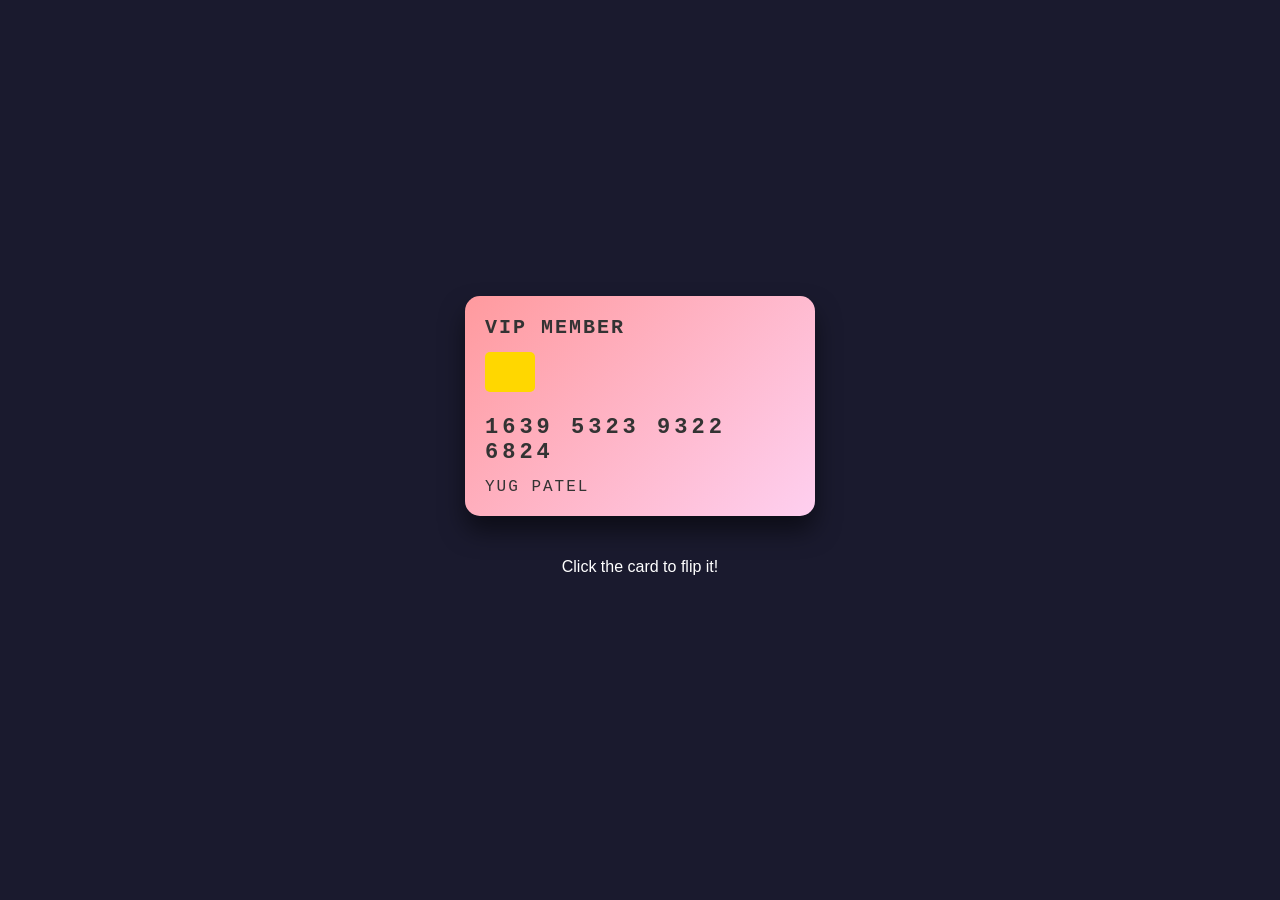
<file: Flip Card/index.html>
<!DOCTYPE html>
<html lang="en">
<head>
    <meta charset="UTF-8">
    <meta name="viewport" content="width=device-width, initial-scale=1.0">
    <title>Awesome Flip Card</title>
    
    <link rel="stylesheet" href="style.css">

</head>
<body>

    <div class="card-container" id="myCard" onclick="flipCard()">
        <div class="card-inner">
            <div class="card-front">
                <h2>VIP MEMBER</h2>
                <div class="chip"></div>
                <h3>1639 5323 9322 6824</h3>
                <p>YUG PATEL</p>
            </div>
            <div class="card-back">
                <div class="magnetic-strip"></div>
                <div class="signature">
                    <span>CVV 121</span>
                </div>
            </div>
        </div>
    </div>
    
    <p class="hint">Click the card to flip it!</p>
    
    <script src="script.js"></script>
    
</body>
</html>
</file>
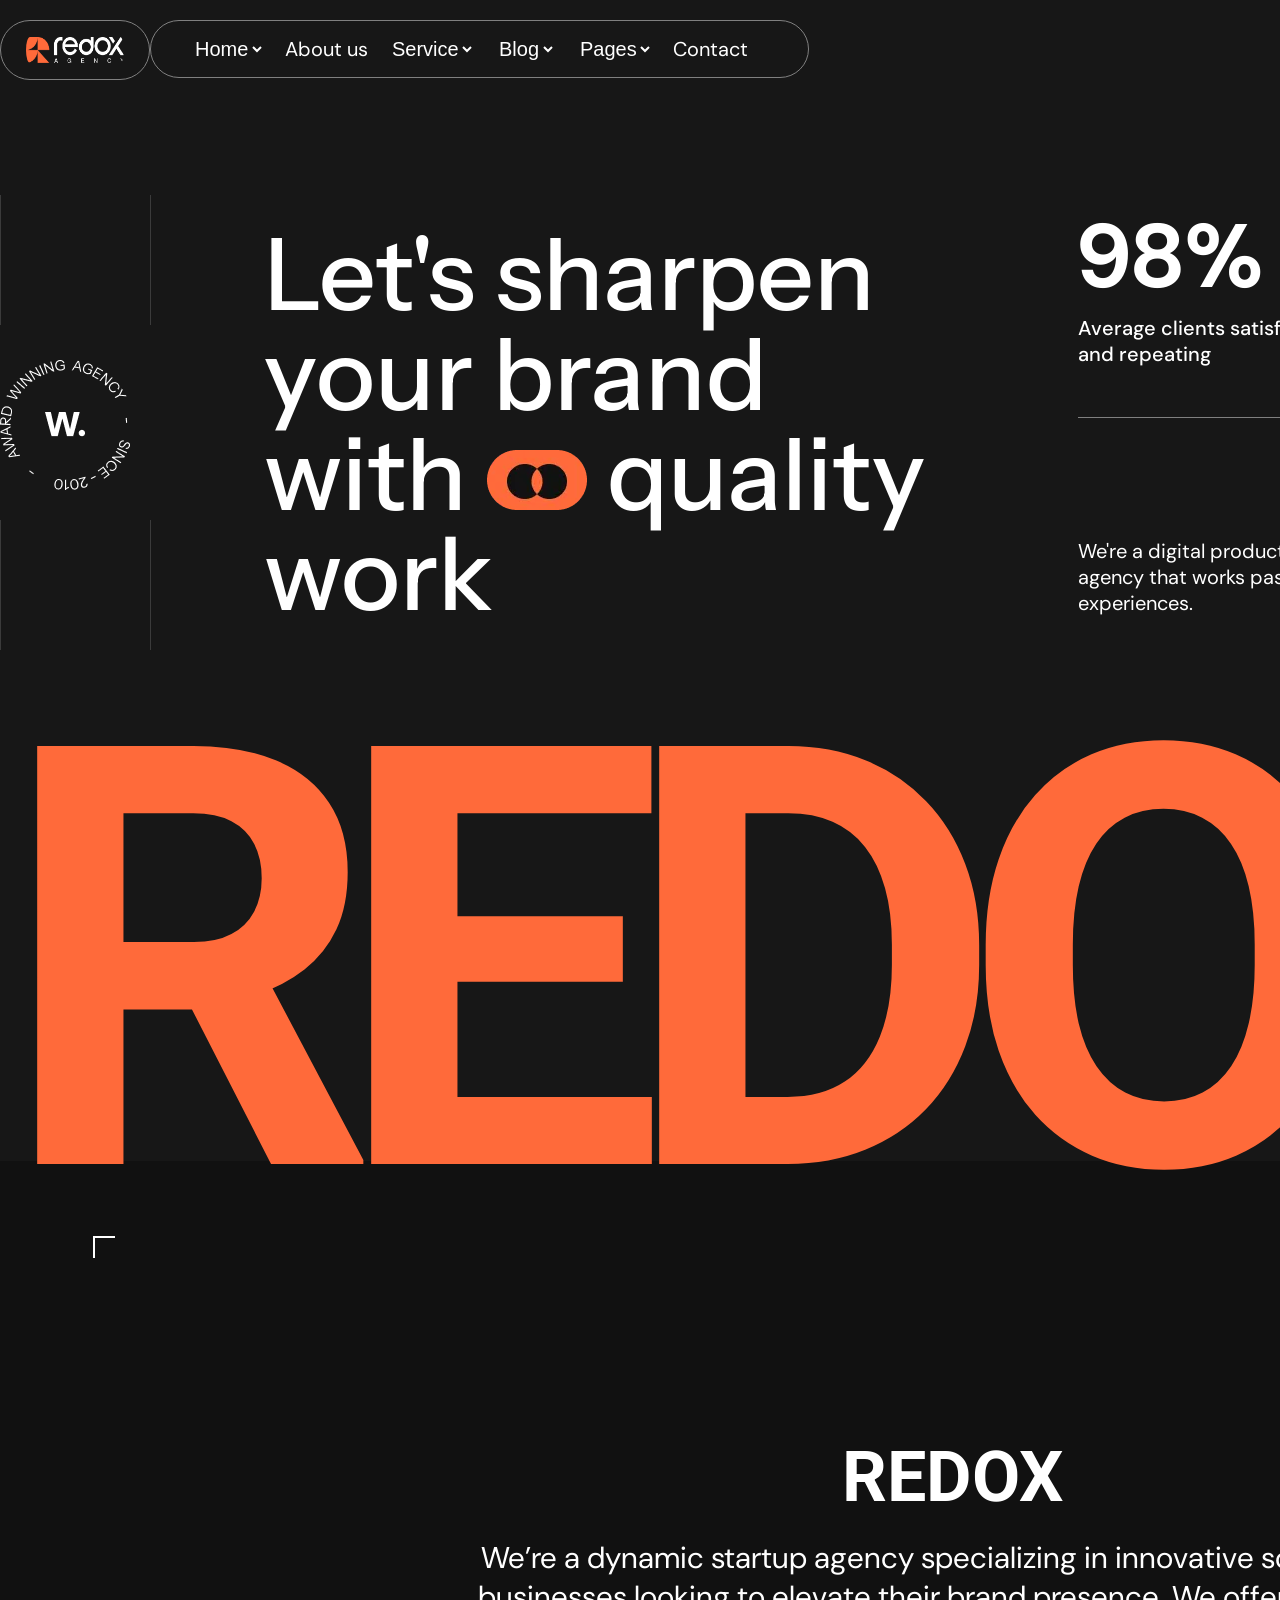
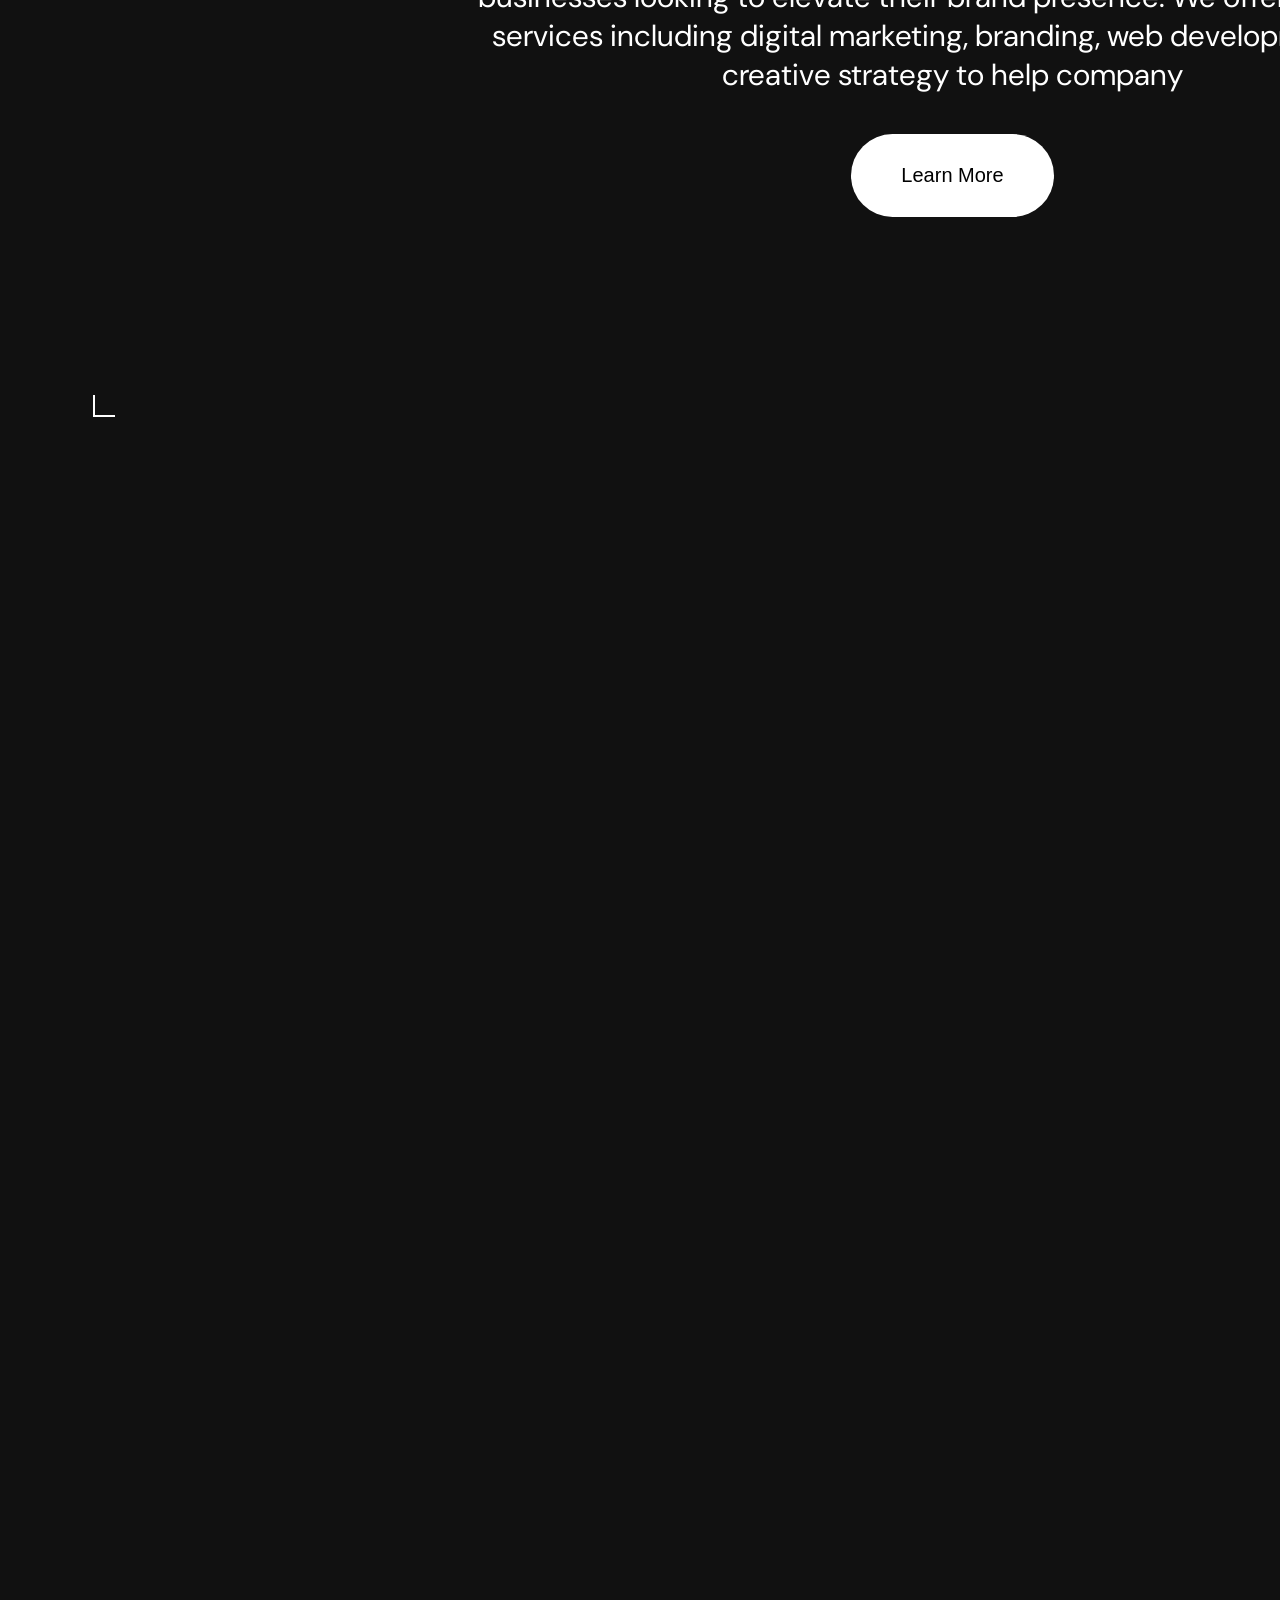
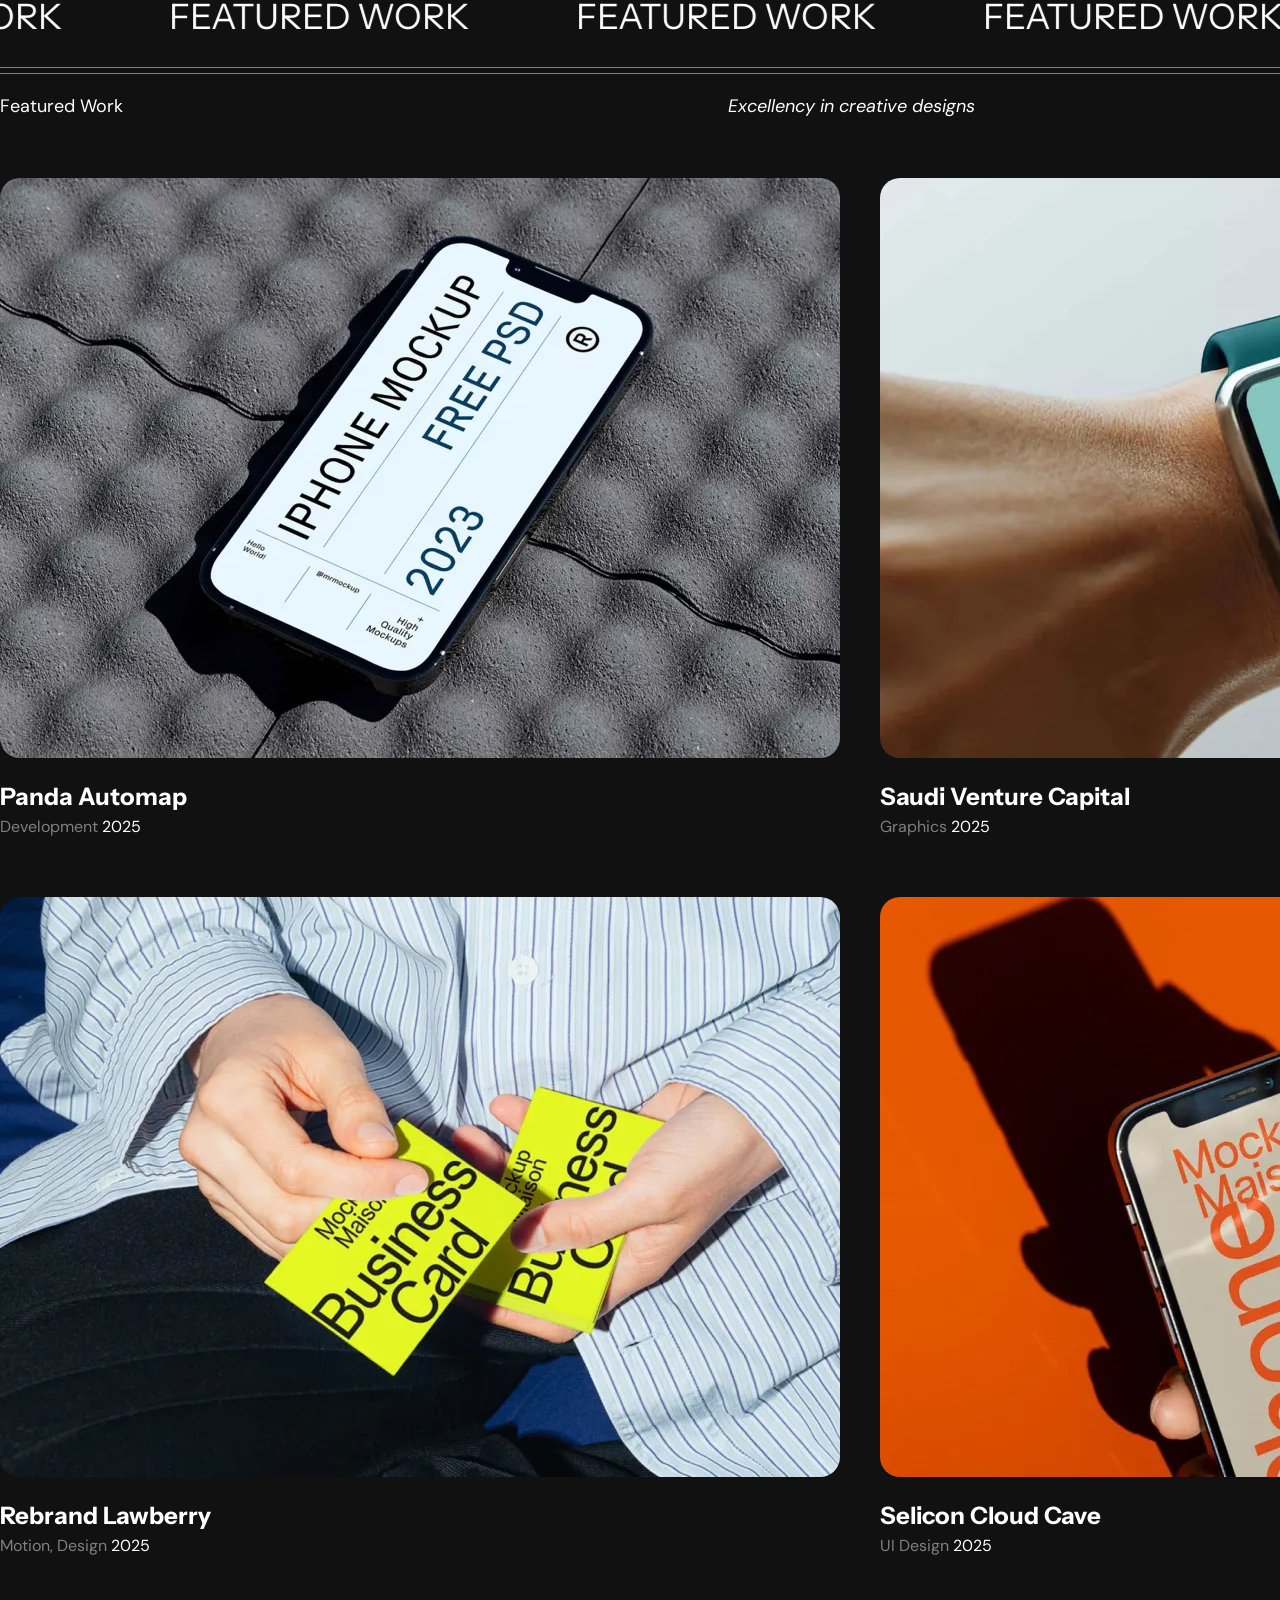
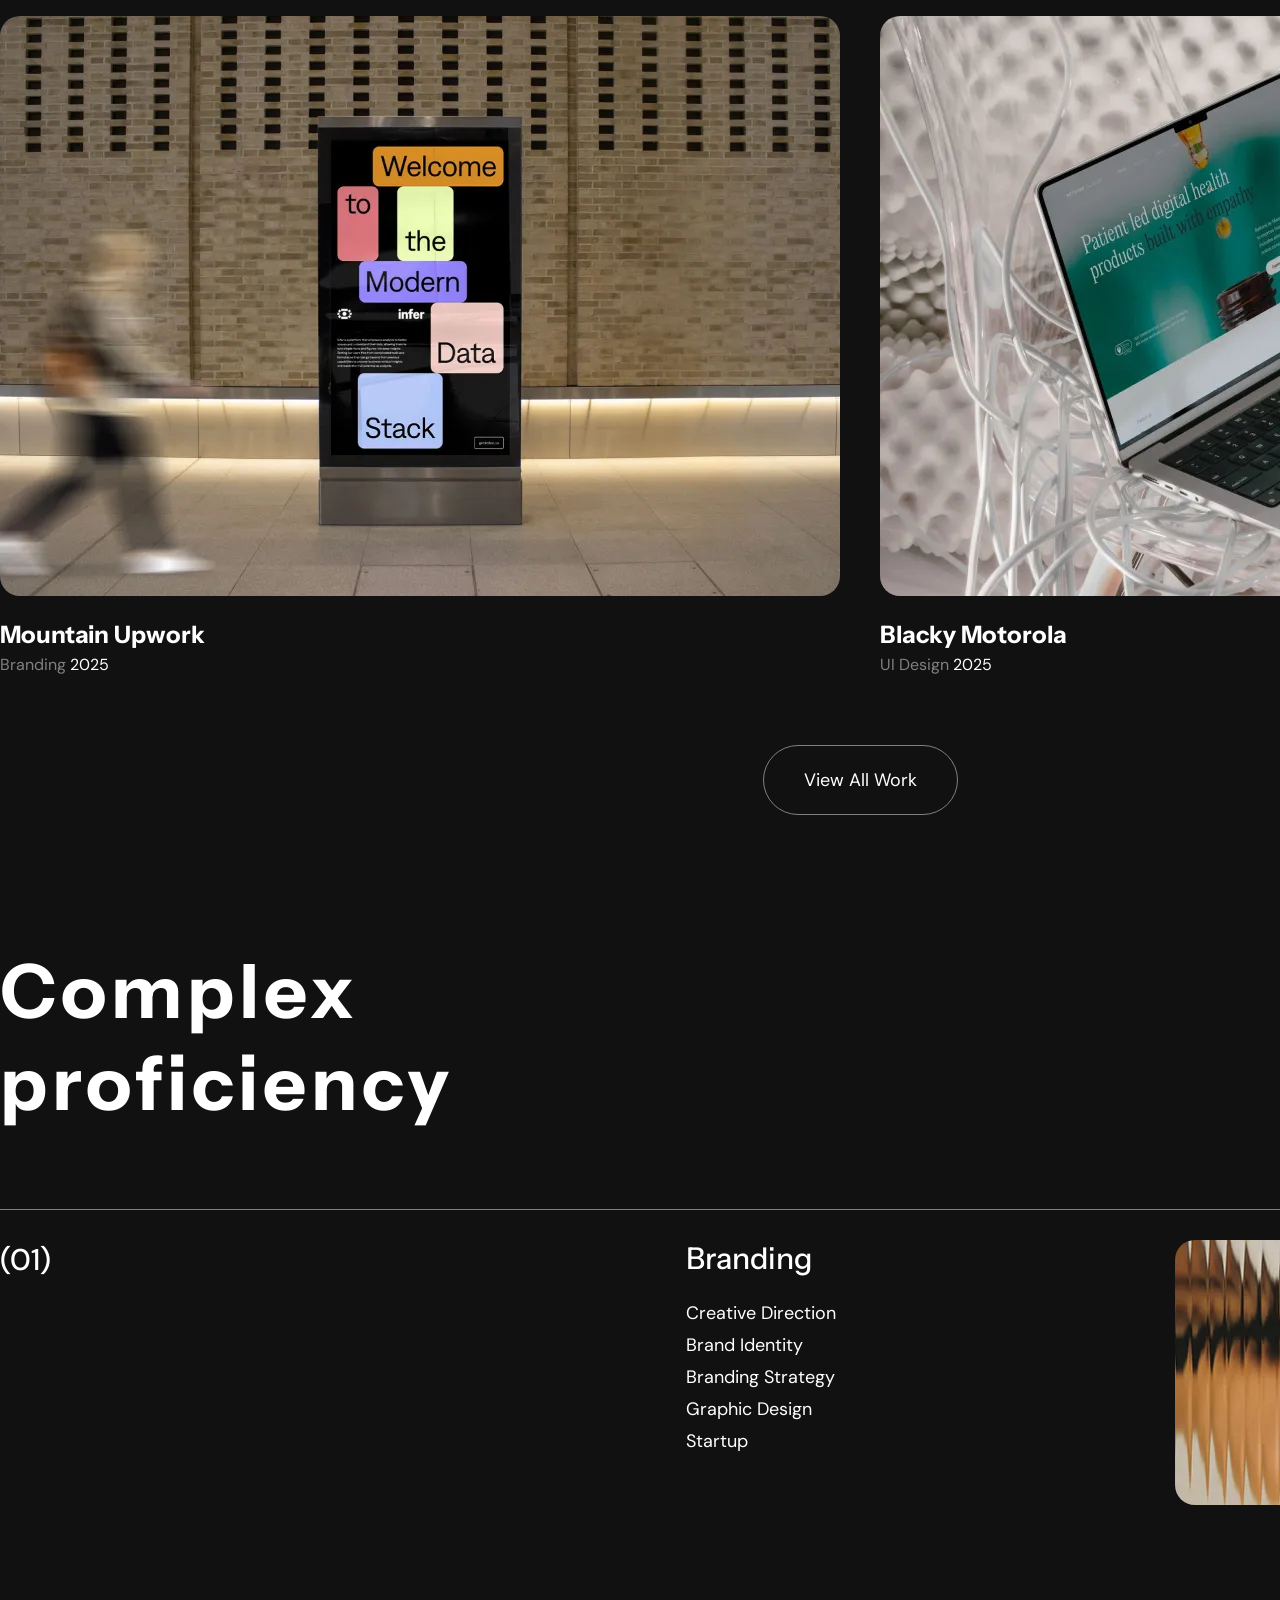
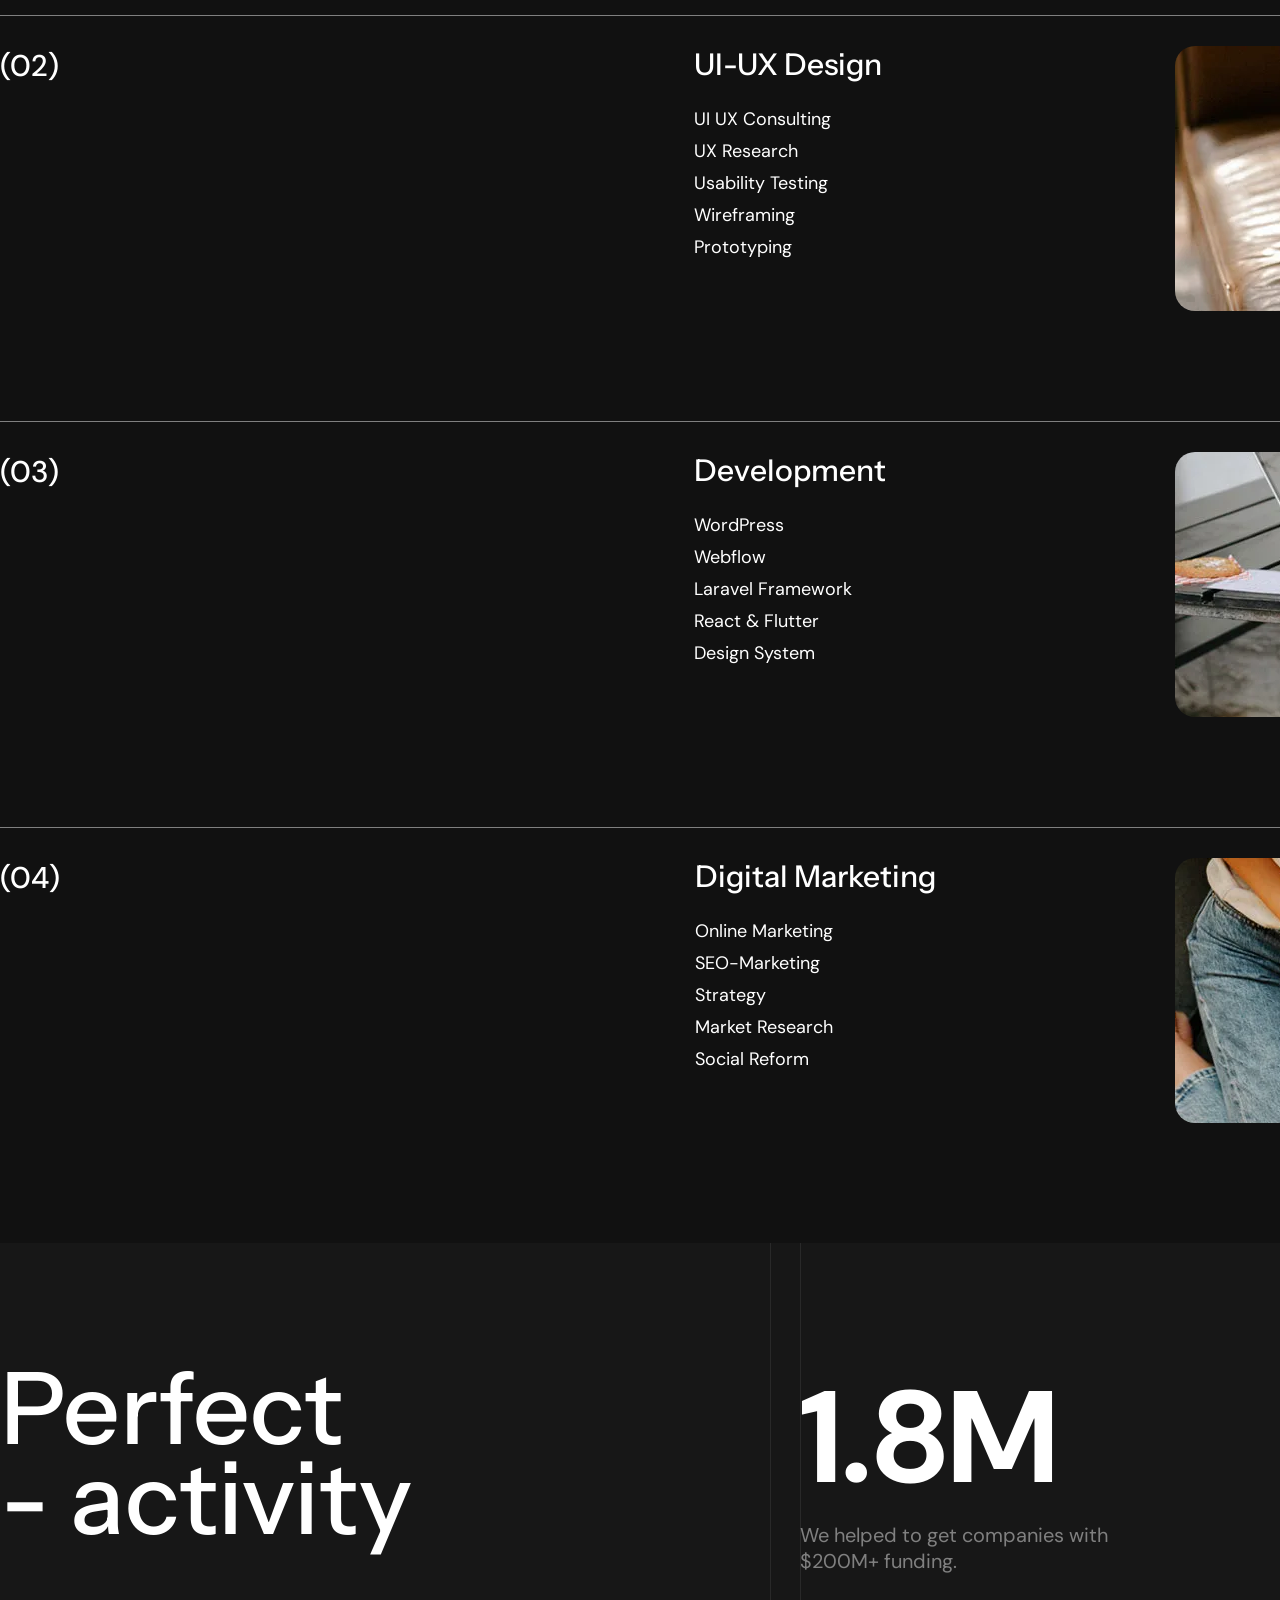
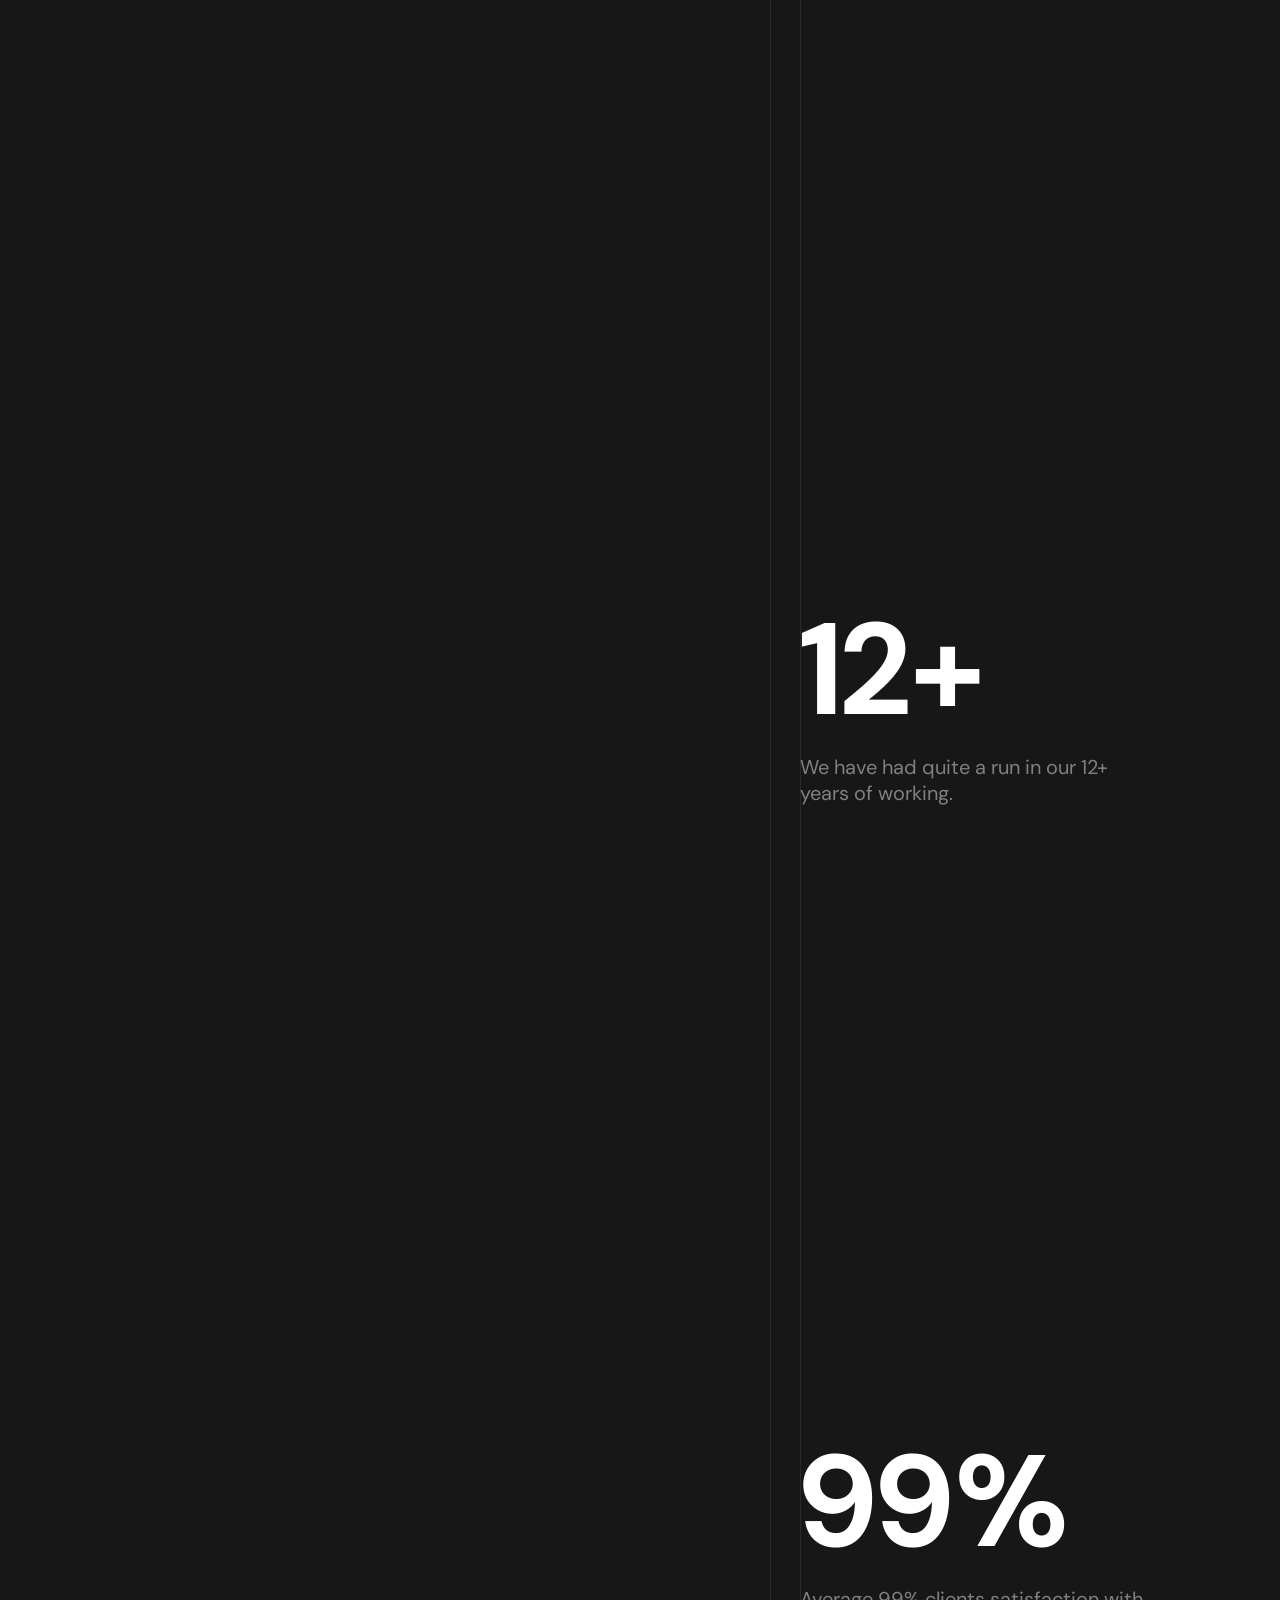
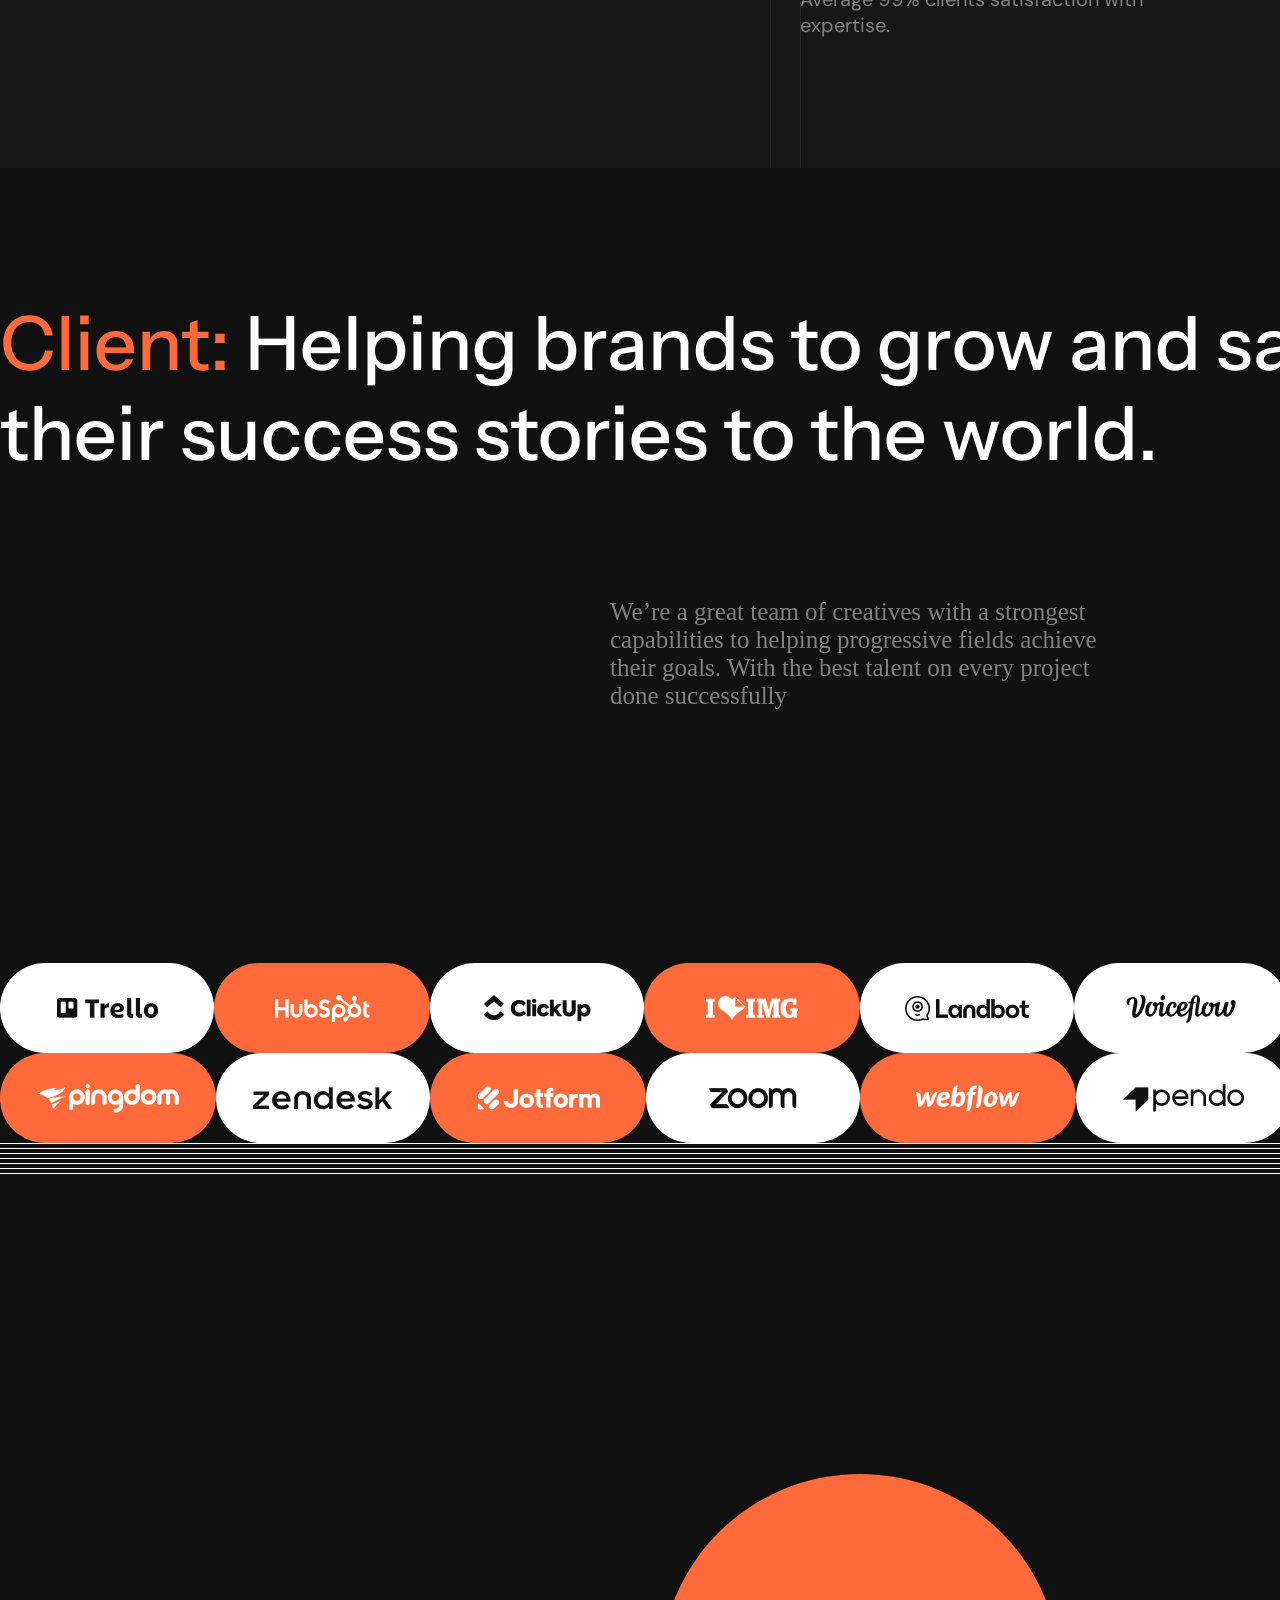
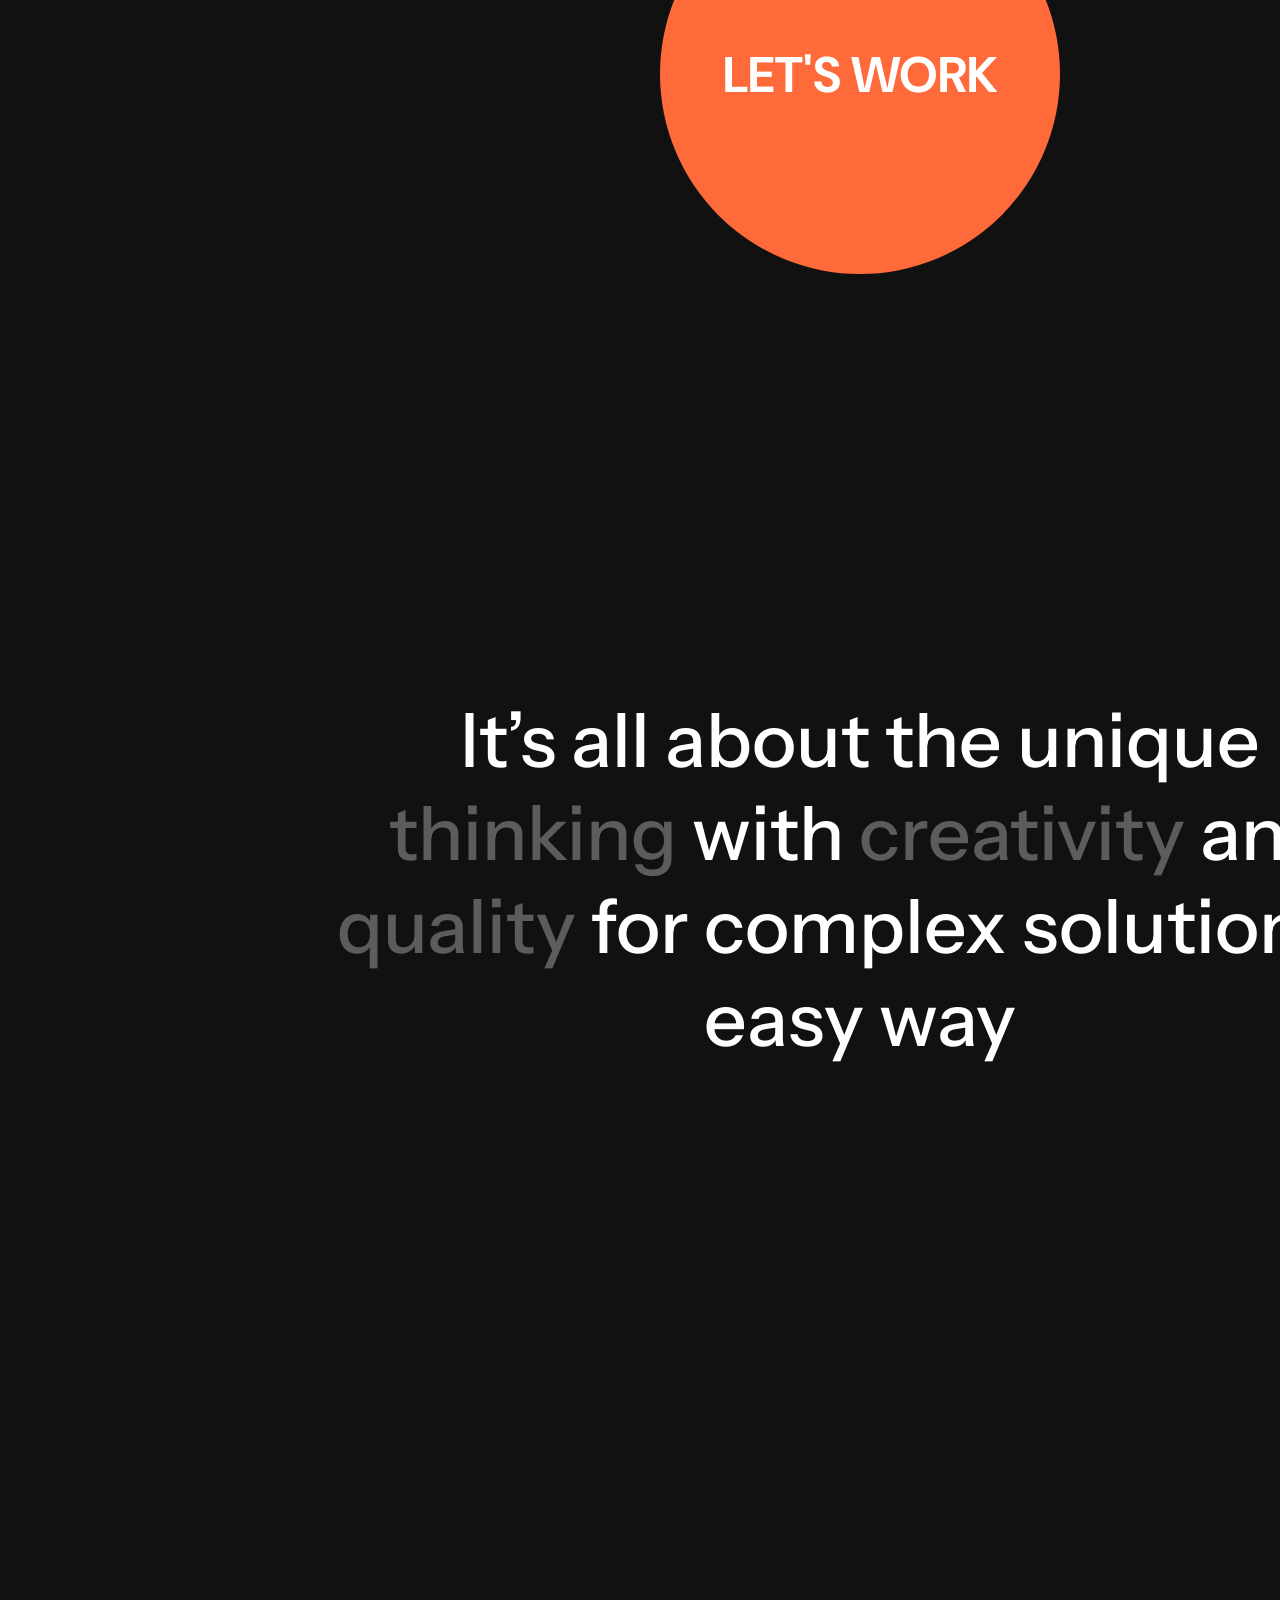
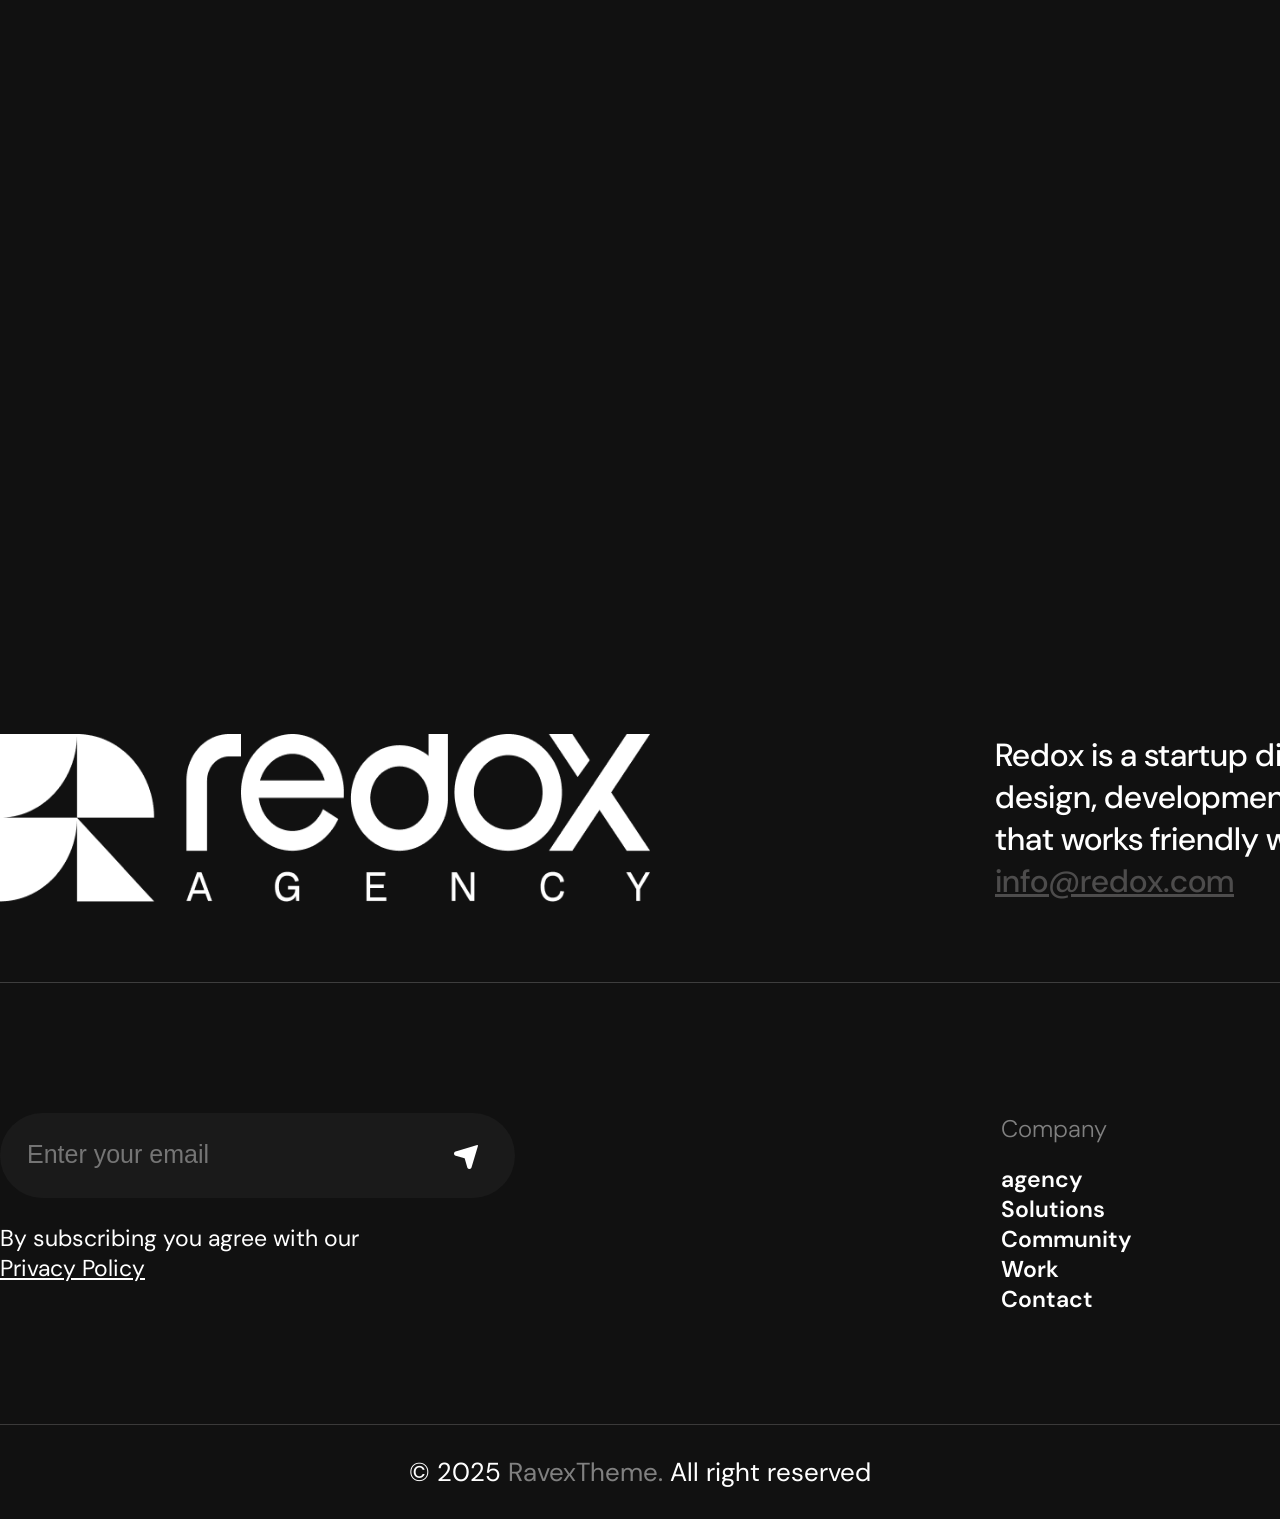
<file: Redox_website/index.html>
<!DOCTYPE html>
<html>

    <head>

        <meta charset="UTF-8">
        <meta name="viewport" content="width=device-width, initial-scale=1.0">

        <title> Redox Website </title>

        <link href="./asset/css/style.css" rel="stylesheet">
        <link href="./asset/image/icon/redox_icon.png" rel="icon">

        <link rel="preconnect" href="https://fonts.googleapis.com">
        <link rel="preconnect" href="https://fonts.gstatic.com" crossorigin>
        <link href="https://fonts.googleapis.com/css2?family=DM+Sans:ital,opsz,wght@0,9..40,100..1000;1,9..40,100..1000&family=Instrument+Sans:ital,wght@0,400..700;1,400..700&family=Roboto:ital,wght@0,100..900;1,100..900&display=swap" rel="stylesheet">

    </head>

    <body>

        <header>
            <div class="container">
                <div class="header1">
                    <div class="logo">
                        <img src="./asset/image/logo/logo-light.png" alt="logo1">
                    </div>
                    <div class="header__nav">
                        <select>
                            <option>Home</option>
                        </select>
                            <option>About us</option>
                        <select>
                            <option>Service</option>
                        </select>
                        <select>
                            <option>Blog</option>
                        </select>
                        <select>
                            <option>Pages</option>
                        </select>
                            <option>Contact</option>
                    </div>
                    <div class="header__btn">
                        <button> Let's Talk </button>
                    </div>
                </div>
            </div>
            <div class="container">
                <div class="header2">
                    <span class="line"> </span>
                    <span class="line2"> </span>
                    <img src="./asset/image/shape/shape-2.webp" alt="shape-2" class="shape2">
                    <div class="shape">
                        <img src="./asset/image/shape/shape-3.webp" alt="shap3" class="shape-round">
                    </div>
                    <span class="line3"> </span>
                    <span class="line4"> </span>
                    <div class="text">
                        <h1>Let's sharpen <br> your brand <br> with <img src="./asset/image/shape/shape-1.webp" alt="shape1"> quality <br> work </h1>
                    </div>
                    <div class="section-content">
                        <div class="con1">
                            <h1> 98% </h1>
                            <p>Average clients satisfied and repeating</p>
                        </div>
                        <div class="con1">
                            <h1> 120+ </h1>
                            <p>Successfully projects done in 24 countries</p>
                        </div>
                        <div class="conf">
                            <p>We're a digital products design & development agency that works passionately with the digital experiences.</p>
                        </div>
                    </div>
                </div>
            </div>
            <div class="container">
                <div class="big-text">
                    <h1>REDOX</h1>
                </div>
            </div>
            <div class="about-area">
                <div class="container1">
                    <div class="about-content">
                        <h1> REDOX </h1>
                        <p>We’re a dynamic startup agency specializing in innovative solutions for businesses looking to elevate their brand presence. We offer a range of services including digital marketing, branding, web development, and creative strategy to help company </p>
                        <button class="about-btn"> Learn More </button>
                        <span></span>
                    </div>
                </div>
            </div>
        </header>
        
        <section class="section">
            <video autoplay muted loop playsinline> 
                <source src="./asset/video/group-meeting.mp4" type="video/mp4">
            </video>
            <div class="marquee">
                <marquee scrollamout="10" behavior="alternate" direction="left">
                    <span> Featured work </span>
                    <span> Featured work </span>
                    <span> Featured work </span>
                    <span> Featured work </span>
                    <span> Featured work </span>
                    <span> Featured work </span>
                    <span> Featured work </span>
                    <span> Featured work </span>
                    <span> Featured work </span>
                    <span> Featured work </span>
                </marquee>
            </div>
            <hr>
            <div class="container">
                <div class="work-text">
                    <p class="wt1"> Featured Work </p>
                    <p class="wt2"><i> Excellency in creative designs </i></p>
                    <p class="wt3"> (26) </p>
                </div>
                <div class="work-wepper">
                    <div class="work-box">
                        <img src="./asset/image/images/image-1.webp" alt="image1">
                        <h2> Panda Automap </h2>
                        <div class="mar-box">
                            <p> Development </p>
                            <li> 2025 </li>
                        </div>
                    </div>
                    <div class="work-box">
                        <img src="./asset/image/images/image-2.webp" alt="image2">
                        <h2> Saudi Venture Capital </h2>
                        <div class="mar-box">
                            <p> Graphics </p>
                            <li> 2025 </li>
                        </div>
                    </div>
                    <div class="work-box">
                        <img src="./asset/image/images/image-3.webp" alt="image3">
                        <h2> Rebrand Lawberry </h2>
                        <div class="mar-box">
                            <p> Motion, Design </p>
                            <li> 2025 </li>
                        </div>
                    </div>
                    <div class="work-box">
                        <img src="./asset/image/images/image-4.webp" alt="image4">
                        <h2> Selicon Cloud Cave </h2>
                        <div class="mar-box">
                            <p> UI Design </p>
                            <li> 2025 </li>
                        </div>
                    </div>
                    <div class="work-box">
                        <img src="./asset/image/images/image-5 (1).webp" alt="image5">
                        <h2> Mountain Upwork </h2>
                        <div class="mar-box">
                            <p> Branding </p>
                            <li> 2025 </li>
                        </div>
                    </div>
                    <div class="work-box">
                        <img src="./asset/image/images/image-6 (1).webp" alt="image6">
                        <h2> Blacky Motorola </h2>
                        <div class="mar-box">
                            <p> UI Design </p>
                            <li> 2025 </li>
                        </div>
                    </div>
                </div>
                <div class="all-btn-wrapper">
                    <button class="work-btn"> View All Work </button>
                </div>
            </div>
        </section>

        <section class="section">
            <div class="container1">
                <div class="service-area-inner">
                    <div class="service-text">
                        <h1> Complex <br> proficiency </h1>
                    </div>
                    <div class="service-box">
                        <p class="sb1"> (01) </p>
                        <div class="service-text-text">
                            <h2 class="sb1-1"> Branding </h2>
                            <ul>
                                <li> Creative Direction </li>
                                <li> Brand Identity </li>
                                <li> Branding Strategy </li>
                                <li> Graphic Design </li>
                                <li> Startup </li>
                            </ul>
                        </div>
                        <img src="./asset/image/images/image-3 (1).webp" alt="image3.1">
                    </div>
                    <div class="service-box">
                        <p class="sb1"> (02) </p>
                        <div class="service-text-text">
                            <h2 class="sb1-1"> UI-UX Design </h2>
                            <ul>
                                <li> UI UX Consulting </li>
                                <li> UX Research </li>
                                <li> Usability Testing </li>
                                <li> Wireframing </li>
                                <li> Prototyping </li>
                            </ul>
                        </div>
                        <img src="./asset/image/images/image-4 (1).webp" alt="image4.1">
                    </div>
                    <div class="service-box">
                        <p class="sb1"> (03) </p>
                        <div class="service-text-text">
                            <h2 class="sb1-1"> Development </h2>
                            <ul>
                                <li> WordPress </li>
                                <li> Webflow </li>
                                <li> Laravel Framework </li>
                                <li> React & Flutter </li>
                                <li> Design System </li>
                            </ul>
                        </div>
                        <img src="./asset/image/images/image-5.webp" alt="image5">
                    </div>
                    <div class="service-box">
                        <p class="sb1"> (04) </p>
                        <div class="service-text-text">
                            <h2 class="sb1-1"> Digital Marketing </h2>
                            <ul>
                                <li> Online Marketing </li>
                                <li> SEO-Marketing </li>
                                <li> Strategy </li>
                                <li> Market Research </li>
                                <li> Social Reform </li>
                            </ul>
                        </div>
                        <img src="./asset/image/images/image-6.webp" alt="image6">
                    </div>
                </div>
            </div>
        </section>

        <section class="section3">
            <div class="container">
                <div class="funfact-area-inner">
                    <div class="funfact-text">
                        <h1> Perfect <br> - activity </h1>
                    </div>
                    <div class="funfact-wrapper-box">
                        <span class="b1"> </span>
                        <span class="b2"> </span>
                        <span class="b3"> </span>
                        <span class="b4"> </span>
                        <div class="funfact-wrapper">
                            <div class="funfact-item">
                                <h1> 1.8M </h1>
                                <p> We helped to get companies with $200M+ funding. </p>
                            </div>
                            <div class="funfact-item">
                                <h1> 260+ </h1>
                                <p> Crafted responsive, user-centered website & app. </p>
                            </div>
                            <div class="funfact-item">
                                <h1> 12+ </h1>
                                <p> We have had quite a run in our 12+ years of working. </p>
                            </div>
                            <div class="funfact-item">
                                <h1> 80+ </h1>
                                <p> Professional skilled designers and developers. </p>
                            </div>
                            <div class="funfact-item">
                                <h1> 99% </h1>
                                <p> Average 99% clients satisfaction with expertise. </p>
                            </div>
                        </div>
                    </div>
                </div>
            </div>
        </section>

        <section class="section2">
            <div class="container">
                <div class="client-area">
                    <div class="client-area-title">
                        <h1><span> Client: </span> Helping brands to grow and say their success stories to the world. </h1>
                    </div>
                    <div class="client-area-content">
                        <p> We’re a great team of creatives with a strongest capabilities to helping progressive fields achieve their goals. With the best talent on every project done successfully </p>
                    </div>
                    <div class="client-btn">
                        <span class="client-box">
                            <img src="./asset/image/client/client-9-light.webp" alt="client-9-light">
                        </span>
                        <span class="client-box2">
                            <img src="./asset/image/client/client-10.webp" alt="client-10">
                        </span>
                        <span class="client-box">
                            <img src="./asset/image/client/client-12-light.webp" alt="client-12-light">
                        </span>
                        <span class="client-box2">
                            <img src="./asset/image/client/client-11.webp" alt="client-11">
                        </span>
                        <span class="client-box">
                            <img src="./asset/image/client/client-15-light.webp" alt="client-15-light">
                        </span>
                        <span class="client-box2">
                            <img src="./asset/image/client/client-13.webp" alt="client-13">
                        </span>
                        <span class="client-box">
                            <img src="./asset/image/client/client-16-light.webp" alt="client-16-light">
                        </span>
                        <span class="client-box2">
                            <img src="./asset/image/client/client-14.webp" alt="client-14">
                        </span>
                        <span class="client-box2">
                            <img src="./asset/image/client/client-17.webp" alt="client-17">
                        </span>
                        <span class="client-box">
                            <img src="./asset/image/client/client-18-light.webp" alt="client-18-light">
                        </span>
                        <span class="client-box2">
                            <img src="./asset/image/client/client-19.webp" alt="client-19">
                        </span>
                        <span class="client-box">
                            <img src="./asset/image/client/client-20-light.webp" alt="client-20-light">
                        </span>
                        <span class="client-box2">
                            <img src="./asset/image/client/client-21.webp" alt="client-21">
                        </span>
                        <span class="client-box2">
                            <img src="./asset/image/client/client-22.webp" alt="client-22">
                        </span>
                    </div>

                    <div class="bo-bottom"> </div>
                    <div class="bo-bottom"> </div>
                    <div class="bo-bottom"> </div>

                    <div class="area-inner">
                        <div class="area-bg">
                            LET'S WORK 
                        </div>
                    </div>

                    <div class="productivity-area-inner">
                        <h1> It’s all about the unique <span style="color: #5a5c5d;"> thinking </span> with <span style="color: #5a5c5d;"> creativity </span> and <span style="color: #5a5c5d;"> quality </span> for complex solution in easy way </h1>
                    </div>

                </div>
            </div>
            <div class="image-wrapper"> </div>
            
        </section>
        
        <footer>
            <div class="container">
                <div class="footer-top">
                    <img src="./asset/image/logo/logo-2-light.png" alt="logo-2-light">
                    <div class="footer-top-text">
                        <h1> Redox is a startup digital agency of design, development and marketing that works friendly with global client <span style="color: rgb(77, 76, 76); text-decoration: underline; cursor: pointer;"> info@redox.com </span> </h1>
                    </div>
                </div>
                <div class="footer-widget-wrapper">
                    <div class="footer-widget-box">
                        <div class="footer-input">
                            <input type="email" placeholder="Enter your email">
                            <img src="./asset/image/icon/send.png" alt="send">
                        </div>
                        <div class="footer-text">
                            <p> By subscribing you agree with our <br><span style="text-decoration: underline;"> Privacy Policy </span></p>
                        </div>
                    </div>
                    <div class="footer-cso-box">
                        <h2> Company </h2>
                        <p> agency </p>
                        <p> Solutions </p>
                        <p> Community </p>
                        <p> Work </p>
                        <p> Contact </p>
                    </div>
                    <div class="footer-cso-box">
                        <h2> Social </h2>
                        <p> Facebook </p>
                        <p> Twitter </p>
                        <p> Dribbble </p>
                        <p> Instagram </p>
                        <p> Awwwards </p>
                        <p> YouTube </p>
                    </div>
                    <div class="footer-cso-box">
                        <h2> Office </h2>
                        <p> New York </p>
                        <p> Toronto </p>
                        <p> Berlin </p>
                        <p> London </p>
                    </div>
                </div>
            </div>
            <div class="last-footer-part">
                <p> © 2025 <span style="color: gray;"> RavexTheme. </span> All right reserved </p>
            </div>
        </footer>

    </body>

</html>
</file>
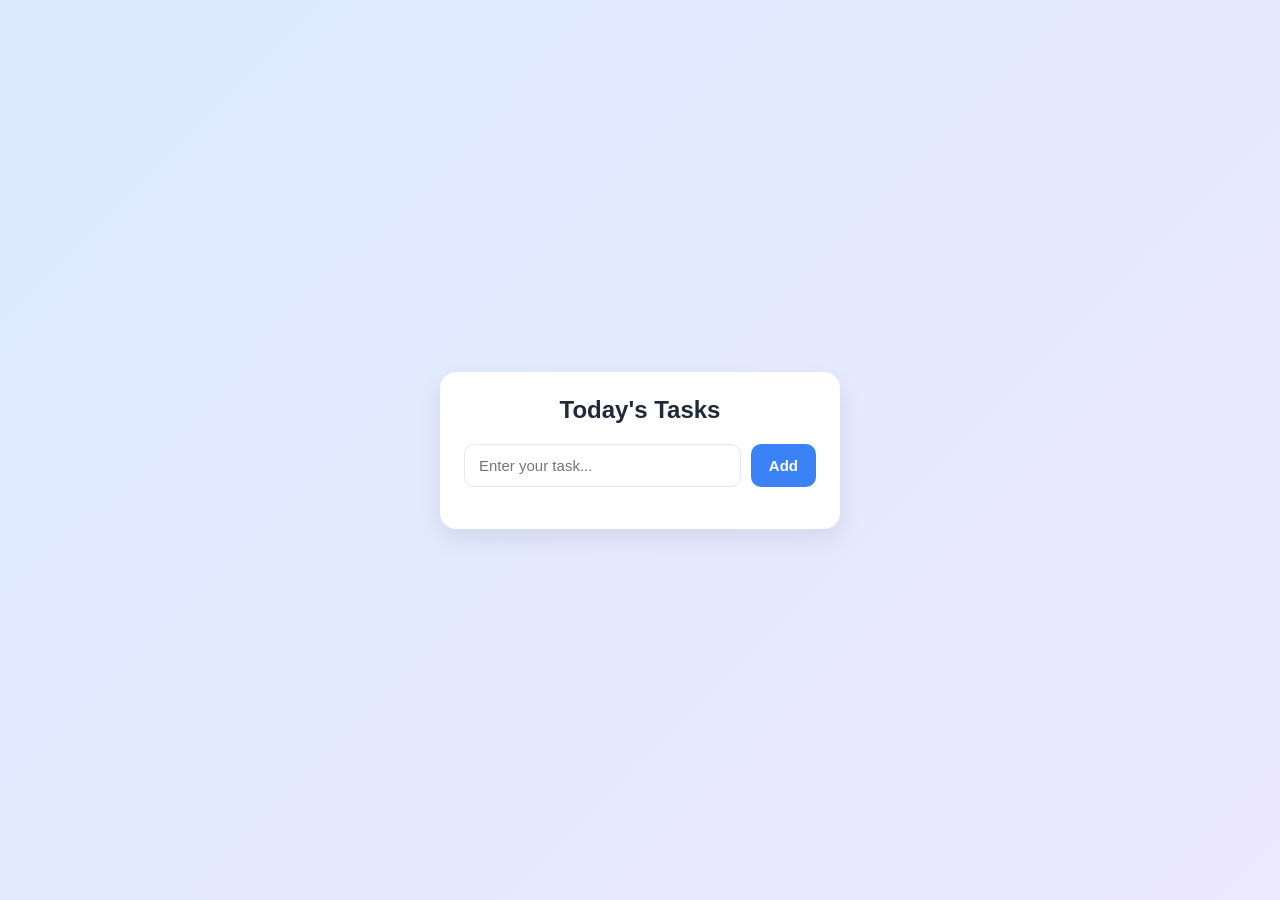
<file: Today Task/index.html>
<!DOCTYPE html>
<html lang="en">
<head>
  <meta charset="UTF-8">
  <meta name="viewport" content="width=device-width, initial-scale=1.0">
  <title>Today's Tasks</title>
  <link rel="stylesheet" href="style.css">
</head>
<body>

  <div class="card">
    <div class="header">
      <h2>Today's Tasks</h2>
    </div>

    <div class="input-group">
      <input type="text" id="task-input" placeholder="Enter your task..." />
      <button id="add-btn">Add</button>
    </div>

    <ul id="task-list"></ul>
  </div>

  <script src="script.js"></script>
</body>
</html>
</file>
<file: Flip Card/style.css>
body {
    margin: 0px;
    padding: 0px;
    background-color: #1a1a2e;
    font-family: 'Courier New', Courier, monospace;
    display: flex;
    flex-direction: column;
    justify-content: center;
    align-items: center;
    height: 100vh;
}

.card-container {
    width: 350px;
    height: 220px;
    perspective: 1000px;
    cursor: pointer;
}

.card-inner {
    width: 100%;
    height: 100%;
    position: relative;
    transition: transform 0.6s;
    transform-style: preserve-3d;
}

.card-container.flipped .card-inner {
    transform: rotateY(180deg);
}

.card-front, .card-back {
    width: 100%;
    height: 100%;
    position: absolute;
    backface-visibility: hidden;
    border-radius: 15px;
    box-shadow: 0px 15px 25px rgba(0, 0, 0, 0.5);
    background: linear-gradient(135deg, #ff9a9e 0%, #fecfef 99%, #fecfef 100%);
}

.card-front {
    padding: 20px;
    box-sizing: border-box;
    display: flex;
    flex-direction: column;
    justify-content: space-between;
    color: #333333;
}

.card-front h2 {
    margin: 0px;
    font-size: 20px;
    letter-spacing: 2px;
}

.chip {
    width: 50px;
    height: 40px;
    background-color: #ffd700;
    border-radius: 5px;
    margin-top: 10px;
    margin-bottom: 20px;
}

.card-front h3 {
    margin: 0px;
    font-size: 22px;
    letter-spacing: 4px;
}

.card-front p {
    margin: 0px;
    font-size: 16px;
    letter-spacing: 2px;
    margin-top: 10px;
}

.card-back {
    transform: rotateY(180deg);
    background: linear-gradient(135deg, #a18cd1 0%, #fbc2eb 100%);
}

.magnetic-strip {
    width: 100%;
    height: 40px;
    background-color: #333333;
    margin-top: 60px;
}

.signature {
    background-color: #ffffff;
    height: 40px;
    margin: 20px;
    display: flex;
    justify-content: flex-end;
    align-items: center;
    padding-right: 15px;
    font-size: 18px;
    font-style: italic;
    color: #000000;
}

.hint {
    color: #ffffff;
    margin-top: 30px;
    font-family: Arial, sans-serif;
    font-size: 16px;
    padding: 12px;
}
</file>
<file: Redox_website/asset/css/style.css>
*{
    margin: 0;
    padding: 0;
    box-sizing: border-box;
}

body{
    background-color:#111111;
}

.container{
    width: 1720px;
    height: auto;
    color: white;
    margin: 0px auto;
}

header{
    background-color: #171717;
}

.header1{
    font-family: "DM Sans", sans-serif;
    padding: 20px 0px;
}

.logo{
    float: left;
}

.logo > img{
    width: 150px;
    height: 60px;
    padding: 16px 25px;
    border: 1px solid gray;
    border-radius: 40px;
}

.header__nav{
    border: 1px solid gray;
    border-radius: 40px;
    padding: 15px 40px;
    font-size: 20px;
    display: inline-flex;
    cursor: pointer;
}

.header__nav select{
    color: white;
    background: transparent;
    border: none;
    font-size: 20px;
    margin-right: 20px;
    cursor: pointer;
}

.header__nav select:hover{
    color: #FF6A3A;
    transition: 0.5s;
}

option{
    color: white;
    margin-right: 20px;
}

option:hover{
    color: #FF6A3A;
    transition: 0.5s;
}

.header1 > .header__btn{
    float: right;
}

.header__btn > button{
    font-size: 16px;
    padding: 20px 40px;
    border-radius: 30px;
    background-color: white;
    border: none;
}

.header__btn > button:hover{
    background-color: #FF6A3A;
    color: white;
    cursor: pointer;
    transition: 1s;
}

.header2{
    width: auto;
    height: 520px;
    margin-top: 100px;
}

.line{
    height: 130px;
    position: absolute;
    padding-right: 3px;
    border-left: 1px solid rgb(59, 59, 59);
    inset: 195px 0px 0px 150px;
}

.line2{
    height: 130px;
    position: absolute;
    border-right: 1px solid rgb(59, 59, 59);
    inset: 195px 1751px 0px 0px;
}

.line3{
    height: 130px;
    position: absolute;
    padding-right: 3px;
    border-left: 1px solid rgb(59, 59, 59);
    inset: 520px 0px 0px 150px;
}

.line4{
    height: 130px;
    position: absolute;
    border-right: 1px solid rgb(59, 59, 59);
    inset: 520px 1751px 0px 0px
}

.shape{
    width: 130px;
    height: 520px;
    display: flex;
    justify-content: center;
    align-items: center;
}

.shape .shape-round{
    margin-bottom: 120px;
    width: 100%;
    height: auto;
    animation: spin 5s linear infinite;
    transform-origin: center; 
}

.shape2{
    position: absolute;
    margin-top: 214px;
    margin-left: 45px;
}

@keyframes spin{
    from{
        transform: rotate(0deg);
    }
    to {
        transform: rotate(360deg);
    }
}

.shape, .text{
    display: inline-block;
    margin-right: 130px;
}

.text{
    width: 680px;
    height: 520px;
}

.text h1{
    color: white;
    font-family: "Instrument Sans", sans-serif;
    font-size: 100px;
    font-weight: 500;
    line-height: 100px;
}

.section-content{
    color: white;
    width: 560px;
    display: inline-block;
    font-family: "DM Sans", sans-serif;
}

.con1{
    width: 260px;
    display: inline-block;
    font-weight: 500;
    padding-bottom: 50px;
    margin-right: 17px;
}

.con1 > h1{
    font-size: 90px;
}

.con1 > p{
    font-size: 20px;
}

.conf{
    border-top: 1px solid gray;
    padding-top: 120px;
}

.conf > p{
    width: 500px;
    font-size: 20px;
}

.container > .big-text{
    font-family: "Roboto", sans-serif;
    letter-spacing: -43px;
    color: #FF6A3A;
    font-size: 294px;
    margin-top: -100px;
}

.about-area{
    width: 1905px;
    height: 930px;
    background-color:#111111;
    margin-top: -147px;
    text-align: center;
    align-content: center;
}

.container1{
    width: 1720px;
    height: auto;
    color: white;
    margin: 0px auto;
}

.about-content{
    font-family: "DM Sans", sans-serif;
    padding: 200px 360px;
    position:relative;
}

.about-content::before{
    content: "";
    position: absolute;
    top: 0;
    left: 0;
    width: 20px;
    height: 20px;
    border-top: 2px solid white;
    border-left: 2px solid white;
}

.about-content::after{
    content: "";
    position: absolute;
    top: 0;
    right: 0;
    width: 20px;
    height: 20px;
    border-top: 2px solid white;
    border-right: 2px solid white;
}

.about-content span::before{
    content: "";
    position: absolute;
    bottom: 0;
    left: 0;
    width: 20px;
    height: 20px;
    border-bottom: 2px solid white;
    border-left: 2px solid white;
}

.about-content span::after{
    content: "";
    position: absolute;
    bottom: 0;
    right: 0;
    width: 20px;
    height: 20px;
    border-bottom: 2px solid white;
    border-right: 2px solid white;
}

.about-content > h1{
    font-size: 70px;
    font-family: "Roboto", sans-serif;
}

.about-content > p{
    font-size: 30px;
    margin-top: 20px;
}

.about-btn{
    font-size: 20px;
    padding: 30px 50px;
    border-radius: 50px;
    background-color: white;
    border: none;
    margin-top: 40px;
}

.about-btn:hover{
    background-color: #FF6A3A;
    color: white;
    cursor: pointer;
    transition: 1s;
}

video{
    width: 1905px;
    height: 1080px;
}

.marquee{
    color: white;
    font-family: "Instrument Sans", sans-serif;
    font-size: 35px;
    margin-block: 20px;
}

.marquee span{
    display: inline;
    text-transform: uppercase;
    padding-right: 100px;
}

hr{
    border-block: 1px solid gray;
    border-inline: none;
    padding-bottom: 5px;
    margin-bottom: 20px;
}

.work-text{
    font-family: "DM Sans", sans-serif;
    font-size: 18px;
    margin-bottom: 60px;
}

.work-text > .wt1{
    display: inline;
    margin-right: 400px;
}

.work-text > .wt2{
    padding-inline: 200px;
    display: inline;
}

.work-text > .wt3{
    display: inline;
    float: right;
}

.work-wepper{
    display: grid;
    grid-template-columns: repeat(2, 1fr);
    gap: 60px 40px;
}

.work-box img{
    border-radius: 20px;
}

.work-box > h2{
    font-family: "Instrument Sans", sans-serif;
    margin: 20px 0px 5px;
}

.mar-box{
    font-family: "DM Sans", sans-serif;
}

.mar-box > p{
    color: gray;
    display: inline;
}

.mar-box > li{
    display: inline;
}

.container .all-btn-wrapper{
    margin-top: 70px;
    text-align: center;
}

.work-btn{
    font-family: "DM Sans", sans-serif;
    font-size: 18px;
    color: white;
    padding: 22px 40px;
    border-radius: 50px;
    background-color: transparent;
    border: 1px solid gray;
    cursor: pointer;
}

.work-btn:hover{
    background-color: #FF6A3A;
    border: none;
    transition: 1s;
}

.service-area-inner{
    margin-block: 130px 90px;
}

.service-text{
    font-family: "Instrument Sans", sans-serif;
    font-size: 50px;
    letter-spacing: 5px;
}

.service-box{
    font-size: 18px;
    border-top: 1px solid gray;
    padding-top: 30px;
    padding-bottom: 30px;
    display: flex;
    gap: 20px 40px;
    font-family: "DM Sans", sans-serif;
    margin-top: 80px;
}

.service-box > p{
    font-weight: 500;
}

.service-box > .service-text-text{
    width: 647px;
    padding-inline: 175px;
}

.service-box > .sb1{
    display: inline;
    font-size: 30px;
    margin-right: 420px;
}

.service-text-text > .sb1-1{
    padding-bottom: 20px;
    font-size: 30px;
    font-weight: 500;
    font-family: "Instrument Sans", sans-serif;
}

.service-text-text ul li{
    list-style: none;
    padding-block: 4px;
}

.service-box > img{
    display: inline;
    float: right;
    border-radius: 20px;
}

.section3{
    background-color: #171717;
}

.funfact-area-inner{
    display: grid;
    gap: 40px 60px;
    grid-template-columns: 1fr 950px;
}

.funfact-area-inner > .funfact-text{
    font-family: "Instrument Sans", sans-serif;
    padding-top: 100px;
    margin-top: 20px;
}

.funfact-text > h1{
    font-size: 100px;
    line-height: 90px;
    font-weight: 500;
}

.funfact-wrapper-box{
    padding-top: 60px;
    padding-left: 30px;
    position: relative;
    z-index: 1;
}

.b1{
    position: absolute;
    content: "";
    width: 1px;
    height: 100%;
    background-color: rgba(255, 255, 255, 0.08);
    top: 0px;
    left: 0px;
    z-index: -1;
}

.b2{
    position: absolute;
    content: "";
    width: 1px;
    height: 100%;
    background-color: rgba(255, 255, 255, 0.08);
    top: 0px;
    left: 30px;
    z-index: -1;
}

.b3{
    position: absolute;
    content: "";
    width: 1px;
    height: 100%;
    background-color: rgba(255, 255, 255, 0.08);
    top: 0px;
    right: 390px;
    z-index: -1;
}

.b4{
    position: absolute;
    content: "";
    width: 1px;
    height: 100%;
    background-color: rgba(255, 255, 255, 0.08);
    top: 0px;
    right: 360px;
    z-index: -1;
}

.funfact-wrapper{
    font-family: "DM Sans", sans-serif;
    margin-top: 50px;
    margin-bottom: 130px;
}

.funfact-item{
    width: 360px;
}

.funfact-item > h1{
    font-size: 130px;
}

.funfact-item > p{
    font-size: 20px;
    color: gray;
}

.funfact-item:not(:first-child) {
    margin-top: 195px;
}

.funfact-item:nth-child(2){
    margin-left: auto;
}

.funfact-item:nth-child(4){
    margin-left: auto;
}

.client-area{
    padding-block: 100px 60px;
}

.client-area-title{
    font-family: "Instrument Sans", sans-serif;
    width: 1410px;
    font-size: 50px;
    margin-block: 30px 60px;
}

.client-area-title h1{
    font-weight: 500;
    line-height: 90px;
}

.client-area-title span{
    color: #FF6A3A;
}

.client-area-content{
    width: 500px;
    height: 115px;
    font-size: 25px;
    color: gray;
    margin-block: 120px 50px;
    margin-inline: auto;
}

.client-btn{
    display: flex;
    flex-flow: row wrap-reverse;
    margin-top: 250px;
    border-bottom: 1px solid white;
}

.client-box{
    width: 216px;
    height: 90px;
    background-color: #FF6A3A;
    padding: 30px 35px;
    border-radius: 70px;
    display: inline-flex;
    justify-content: center;
    align-items: center;
    -webkit-animation: bounce-in-top 1.8s both;
	        animation: bounce-in-top 2s both;
}

@-webkit-keyframes bounce-in-top{
    0% {
        -webkit-transform: translateY(-500px);
                transform: translateY(-500px);
        -webkit-animation-timing-function: ease-in;
                animation-timing-function: ease-in;
        opacity: 0;
    }
    38% {
        -webkit-transform: translateY(0);
                transform: translateY(0);
        -webkit-animation-timing-function: ease-out;
                animation-timing-function: ease-out;
        opacity: 1;
    }
    55% {
        -webkit-transform: translateY(-65px);
                transform: translateY(-65px);
        -webkit-animation-timing-function: ease-in;
                animation-timing-function: ease-in;
    }
    72% {
        -webkit-transform: translateY(0);
                transform: translateY(0);
        -webkit-animation-timing-function: ease-out;
                animation-timing-function: ease-out;
    }
    81% {
        -webkit-transform: translateY(-28px);
                transform: translateY(-28px);
        -webkit-animation-timing-function: ease-in;
                animation-timing-function: ease-in;
    }
    90% {
        -webkit-transform: translateY(0);
                transform: translateY(0);
        -webkit-animation-timing-function: ease-out;
                animation-timing-function: ease-out;
    }
    95% {
        -webkit-transform: translateY(-8px);
                transform: translateY(-8px);
        -webkit-animation-timing-function: ease-in;
                animation-timing-function: ease-in;
    }
    100% {
        -webkit-transform: translateY(0);
                transform: translateY(0);
        -webkit-animation-timing-function: ease-out;
                animation-timing-function: ease-out;
    }
}

@keyframes bounce-in-top{
    0%{
        -webkit-transform: translateY(-500px);
                transform: translateY(-500px);
        -webkit-animation-timing-function: ease-in;
                animation-timing-function: ease-in;
        opacity: 0;
    }
    38%{
        -webkit-transform: translateY(0);
                transform: translateY(0);
        -webkit-animation-timing-function: ease-out;
                animation-timing-function: ease-out;
        opacity: 1;
    }
    55% {
        -webkit-transform: translateY(-65px);
                transform: translateY(-65px);
        -webkit-animation-timing-function: ease-in;
                animation-timing-function: ease-in;
    }
    72% {
        -webkit-transform: translateY(0);
                transform: translateY(0);
        -webkit-animation-timing-function: ease-out;
                animation-timing-function: ease-out;
    }
    81% {
        -webkit-transform: translateY(-28px);
                transform: translateY(-28px);
        -webkit-animation-timing-function: ease-in;
                animation-timing-function: ease-in;
    }
    90% {
        -webkit-transform: translateY(0);
                transform: translateY(0);
        -webkit-animation-timing-function: ease-out;
                animation-timing-function: ease-out;
    }
    95% {
        -webkit-transform: translateY(-8px);
                transform: translateY(-8px);
        -webkit-animation-timing-function: ease-in;
                animation-timing-function: ease-in;
    }
    100% {
        -webkit-transform: translateY(0);
                transform: translateY(0);
        -webkit-animation-timing-function: ease-out;
                animation-timing-function: ease-out;
    }
}

.client-box2{
    width: 214px;
    height: 90px;
    background-color: #ffffff;
    padding: 30px 35px;
    border-radius: 70px;
    display: inline-flex;
    justify-content: center;
    align-items: center;
    -webkit-animation: bounce-in-top 2.4s both;
	        animation: bounce-in-top 3s both;
}

@-webkit-keyframes bounce-in-top{
    0% {
        -webkit-transform: translateY(-500px);
                transform: translateY(-500px);
        -webkit-animation-timing-function: ease-in;
                animation-timing-function: ease-in;
        opacity: 0;
    }
    38% {
        -webkit-transform: translateY(0);
                transform: translateY(0);
        -webkit-animation-timing-function: ease-out;
                animation-timing-function: ease-out;
        opacity: 1;
    }
    55% {
        -webkit-transform: translateY(-65px);
                transform: translateY(-65px);
        -webkit-animation-timing-function: ease-in;
                animation-timing-function: ease-in;
    }
    72% {
        -webkit-transform: translateY(0);
                transform: translateY(0);
        -webkit-animation-timing-function: ease-out;
                animation-timing-function: ease-out;
    }
    81% {
        -webkit-transform: translateY(-28px);
                transform: translateY(-28px);
        -webkit-animation-timing-function: ease-in;
                animation-timing-function: ease-in;
    }
    90% {
        -webkit-transform: translateY(0);
                transform: translateY(0);
        -webkit-animation-timing-function: ease-out;
                animation-timing-function: ease-out;
    }
    95% {
        -webkit-transform: translateY(-8px);
                transform: translateY(-8px);
        -webkit-animation-timing-function: ease-in;
                animation-timing-function: ease-in;
    }
    100% {
        -webkit-transform: translateY(0);
                transform: translateY(0);
        -webkit-animation-timing-function: ease-out;
                animation-timing-function: ease-out;
    }
}

@keyframes bounce-in-top{
    0%{
        -webkit-transform: translateY(-500px);
                transform: translateY(-500px);
        -webkit-animation-timing-function: ease-in;
                animation-timing-function: ease-in;
        opacity: 0;
    }
    38%{
        -webkit-transform: translateY(0);
                transform: translateY(0);
        -webkit-animation-timing-function: ease-out;
                animation-timing-function: ease-out;
        opacity: 1;
    }
    55% {
        -webkit-transform: translateY(-65px);
                transform: translateY(-65px);
        -webkit-animation-timing-function: ease-in;
                animation-timing-function: ease-in;
    }
    72% {
        -webkit-transform: translateY(0);
                transform: translateY(0);
        -webkit-animation-timing-function: ease-out;
                animation-timing-function: ease-out;
    }
    81% {
        -webkit-transform: translateY(-28px);
                transform: translateY(-28px);
        -webkit-animation-timing-function: ease-in;
                animation-timing-function: ease-in;
    }
    90% {
        -webkit-transform: translateY(0);
                transform: translateY(0);
        -webkit-animation-timing-function: ease-out;
                animation-timing-function: ease-out;
    }
    95% {
        -webkit-transform: translateY(-8px);
                transform: translateY(-8px);
        -webkit-animation-timing-function: ease-in;
                animation-timing-function: ease-in;
    }
    100% {
        -webkit-transform: translateY(0);
                transform: translateY(0);
        -webkit-animation-timing-function: ease-out;
                animation-timing-function: ease-out;
    }
}

.bo-bottom{
    border-block: 1px solid white;
    padding-block: 2px;
    margin-block: 4px;
}

.area-inner{
    width: 100%;
    height: 900px;
    display: flex;
    justify-content: center;
    align-items: center;
    margin-block: 50px;
}

.area-bg{
    position: absolute;
    height: 400px;
    width: 400px;
    background-color: #FF6A3A;
    border-radius: 100%;
    text-align: center;
    font-size: 50px;
    font-weight: bold;
    font-family: "DM Sans", sans-serif;
    padding-block: 168px;
}

.productivity-area-inner{
    width: 100%;
    height: 800px;
    text-align: center;
    font-family: "Instrument Sans", sans-serif;
    font-size: 50px;
    padding-block: 120px;
    padding-inline: 337px;
    line-height: 93px;
}

.productivity-area-inner h1{
    font-weight: 500;
}

.image-wrapper{
    width: 100%;
    height: 90vh;
    background: url("../image/images/image-7.webp");
    background-position: center;
    background-size: cover;
    background-attachment: fixed;
}

.footer-top{
    font-family: "DM Sans", sans-serif;
    margin-block: 50px;
    display: flex;
    gap: 345px;
    padding-block: 40px 80px;
    border-bottom: 1px solid rgb(62, 62, 62);
}

.footer-top img{
    width: 650px;
}

.footer-top .footer-top-text{
    width: 550px;
    height: auto;
}

.footer-top .footer-top-text h1{
    font-weight: 500;
}

.footer-widget-wrapper{
    font-family: "DM Sans", sans-serif;
    display: flex;
    justify-content: space-between;
    padding-block: 80px;
}

.footer-widget-box{
    width: 822px;
    height: auto;
}

.footer-input{
    width: 515px;
    height: 85px;
    border-radius: 50px;
    background-color: rgb(26, 26, 26);
    padding: 27px;
}

.footer-input input{
    color: rgb(226, 226, 226);
    font-size: 25px;
    border: none;
    background-color: transparent;
}

.footer-input img{
    padding-block: 5px;
    padding-inline: 10px;
    float: right;
}

.footer-text{
    padding-block: 25px;
    font-size: 23px;
}

.footer-cso-box{
    width: 120px;
}

.footer-cso-box h2{
    color: gray;
    margin-bottom: 20px;
    font-weight: 300;
}

.footer-cso-box p{
    font-weight: 300;
    font-size: 23px;
    font-weight: 600;
}

.footer-cso-box p:hover{
    color: gray;
    cursor: pointer;
}

.last-footer-part{
    border-top: 1px solid rgb(59, 58, 58);
    color: white;
    text-align: center;
    font-family: "DM Sans", sans-serif;
    font-size: 26px;
    padding-block: 30px;
}
</file>
<file: Today Task/style.css>
* {
  box-sizing: border-box;
  margin: 0;
  padding: 0;
  font-family: 'Segoe UI', Tahoma, Geneva, Verdana, sans-serif;
}

body {
  min-height: 100vh;
  display: flex;
  justify-content: center;
  align-items: center;
  background: linear-gradient(135deg, #dbeafe, #ede9fe);
  padding: 20px;
}

.card {
  background: white;
  width: 100%;
  max-width: 400px;
  border-radius: 16px;
  padding: 24px;
  box-shadow: 0 10px 25px rgba(0, 0, 0, 0.08);
}

.header {
  text-align: center;
  margin-bottom: 20px;
}

.header h2 {
  color: #1f2937;
  font-size: 24px;
  font-weight: 700;
}

.input-group {
  display: flex;
  gap: 10px;
  margin-bottom: 18px;
}

.input-group input {
  flex: 1;
  padding: 12px 14px;
  border: 1.5px solid #e5e7eb;
  border-radius: 10px;
  font-size: 15px;
  outline: none;
  transition: border-color 0.2s;
}

.input-group input:focus {
  border-color: #3b82f6;
}

.input-group button {
  padding: 12px 18px;
  background: #3b82f6;
  color: white;
  border: none;
  border-radius: 10px;
  font-size: 15px;
  font-weight: 600;
  cursor: pointer;
  transition: background 0.2s;
}

.input-group button:hover {
  background: #2563eb;
}

#task-list {
  list-style: none;
  max-height: 280px;
  overflow-y: auto;
}

.task-item {
  display: flex;
  align-items: center;
  justify-content: space-between;
  padding: 12px 14px;
  background: #f9fafb;
  border: 1px solid #f3f4f6;
  border-radius: 8px;
  margin-bottom: 8px;
  transition: 0.2s;
}

.task-item:hover {
  background: #f3f4f6;
}

.task-text {
  flex: 1;
  cursor: pointer;
  color: #374151;
  font-size: 15px;
  user-select: none;
}

.task-item.done .task-text {
  text-decoration: line-through;
  color: #9ca3af;
}

.delete-btn {
  background: transparent;
  border: none;
  color: #ef4444;
  font-size: 16px;
  cursor: pointer;
  padding: 4px 8px;
  border-radius: 4px;
}

.delete-btn:hover {
  background: #fee2e2;
}
</file>
